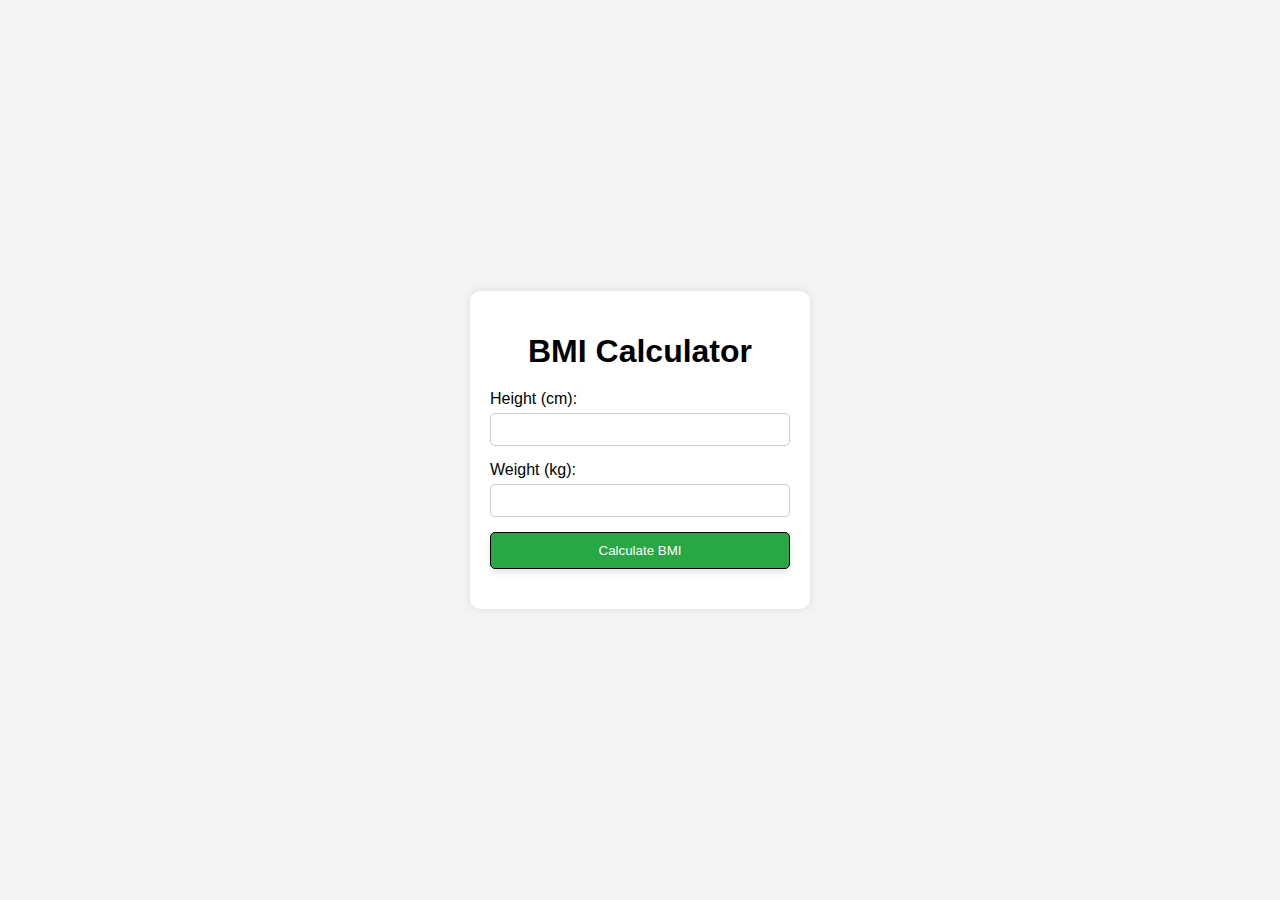
<file: bmi-calculator/index.html>
<!DOCTYPE html>
<html lang="en">
<head>
    <meta charset="UTF-8">
    <meta name="viewport" content="width=device-width, initial-scale=1.0">
    <title>BMI Calculator</title>
    <link rel="stylesheet" href="styles.css">
</head>
<body>
    <div class="container">
        <h1>BMI Calculator</h1>
        <form id="bmiForm">
            <label for="height">Height (cm):</label>
            <input type="number" id="height" required>

            <label for="weight">Weight (kg):</label>
            <input type="number" id="weight" required>

            <button type="submit">Calculate BMI</button>
        </form>

        <div id="results"></div>
    </div>

    <script src="bmi.js"></script>
</body>
</html>
</file>
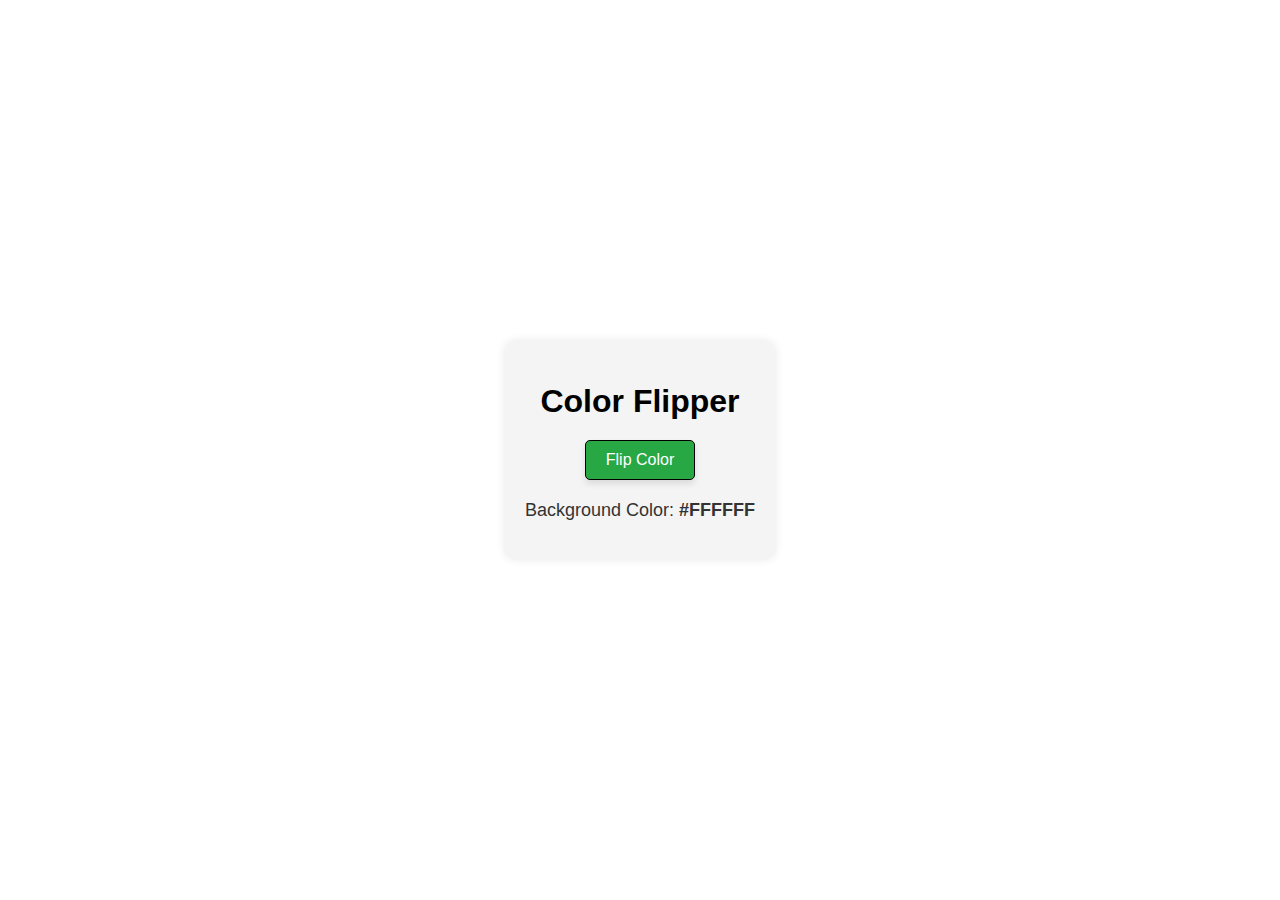
<file: color-flipper/index.html>
<!DOCTYPE html>
<html lang="en">
<head>
    <meta charset="UTF-8">
    <meta name="viewport" content="width=device-width, initial-scale=1.0">
    <title>Color Flipper</title>
    <link rel="stylesheet" href="styles.css">
</head>
<body>
    <div class="container">
        <h1>Color Flipper</h1>
        <button id="btn">Flip Color</button>
        <p>Background Color: <span id="color">#FFFFFF</span></p>
    </div>

    <script src="script.js"></script>
</body>
</html>
</file>
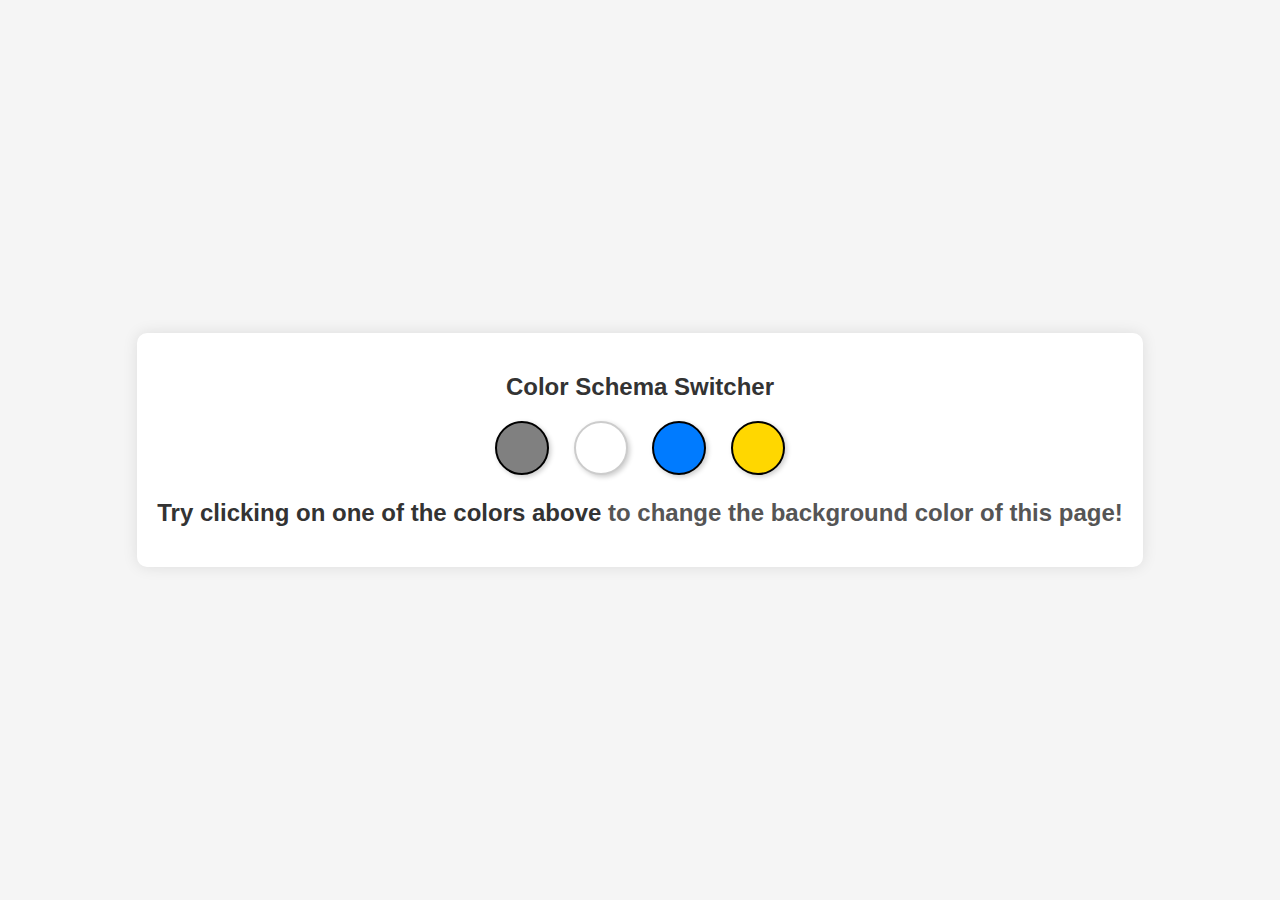
<file: dom-color-change/index.html>
<!DOCTYPE html>
<html lang="en">
<head>
    <meta charset="UTF-8">
    <meta name="viewport" content="width=device-width, initial-scale=1.0">
    <title>Document</title>
    <link rel="stylesheet" href="styles.css">
</head>
<body>
    <div class="container">
        <h2>Color Schema Switcher</h2>
        <div class="button" id="grey"></div>
        <div class="button" id="white"></div>
        <div class="button" id="blue"></div>
        <div class="button" id="yellow"></div>
        <h2>Try clicking on one of the colors above <span>to change the background color of this page!</span></h2>
    </div>

    <script src="dom-color-change.js"></script>
</body>
</html>
</file>
<file: bmi-calculator/styles.css>
body {
    font-family: Arial, sans-serif;
    background-color: #f4f4f4;
    display: flex;
    justify-content: center;
    align-items: center;
    height: 100vh;
    margin: 0;
}

.container {
    background-color: #fff;
    padding: 20px;
    border-radius: 10px;
    box-shadow: 0px 0px 10px rgba(0, 0, 0, 0.1);
    width: 300px;
    text-align: center;
}

h1 {
    margin-bottom: 20px;
}

form {
    display: flex;
    flex-direction: column;
}

label {
    margin-bottom: 5px;
    text-align: left;
}

input {
    margin-bottom: 15px;
    padding: 8px;
    border-radius: 5px;
    border: 1px solid #ccc;
}

button {
    padding: 10px;
    background-color: #28a745;
    color: white;
    border: none;
    border-radius: 5px;
    cursor: pointer;
    transition: background-color 0.3s ease;
    box-shadow: 0px 4px 6px rgba(0, 0, 0, 0.1);
    border: 1px solid black;
}

button:hover {
    background-color: #218838;
}

#results {
    margin-top: 20px;
    font-size: 1.2em;
    font-weight: bold;
}
</file>
<file: color-flipper/styles.css>
body {
    font-family: Arial, sans-serif;
    display: flex;
    justify-content: center;
    align-items: center;
    height: 100vh;
    margin: 0;
    background-color: #FFFFFF;
    transition: background-color 0.5s ease;
}

.container {
    text-align: center;
    background-color: #f4f4f4;
    padding: 20px;
    border-radius: 10px;
    box-shadow: 0px 0px 10px rgba(0, 0, 0, 0.1);
}

h1 {
    margin-bottom: 20px;
}

button {
    padding: 10px 20px;
    font-size: 16px;
    background-color: #28a745;
    color: white;
    border: none;
    border-radius: 5px;
    cursor: pointer;
    transition: background-color 0.3s ease;
    box-shadow: 0px 4px 6px rgba(0, 0, 0, 0.1);
    border: 1px solid black;
}

button:hover {
    background-color: #218838;
}

p {
    margin-top: 20px;
    font-size: 18px;
    color: #333;
}

#color {
    font-weight: bold;
}
</file>
<file: dom-color-change/styles.css>
body {
    font-family: Arial, sans-serif;
    background-color: #f5f5f5;
    margin: 0;
    padding: 0;
    display: flex;
    justify-content: center;
    align-items: center;
    height: 100vh;
}

.container {
    text-align: center;
    background-color: #ffffff;
    padding: 20px;
    border-radius: 10px;
    box-shadow: 0px 0px 15px rgba(0, 0, 0, 0.1);
}

h2 {
    color: #333;
    margin-bottom: 20px;
}

.button {
    display: inline-block;
    width: 50px;
    height: 50px;
    margin: 0 10px;
    border-radius: 50%;
    cursor: pointer;
    border: 2px solid black;
    box-shadow: 2px 2px 5px rgba(0, 0, 0, 0.2);
}

#grey {
    background-color: #808080;
}

#white {
    background-color: #ffffff;
    border: 2px solid #ccc;
}

#blue {
    background-color: #007BFF;
}

#yellow {
    background-color: #FFD700;
}

span {
    color: #555;
    font-weight: bold;
}
</file>
